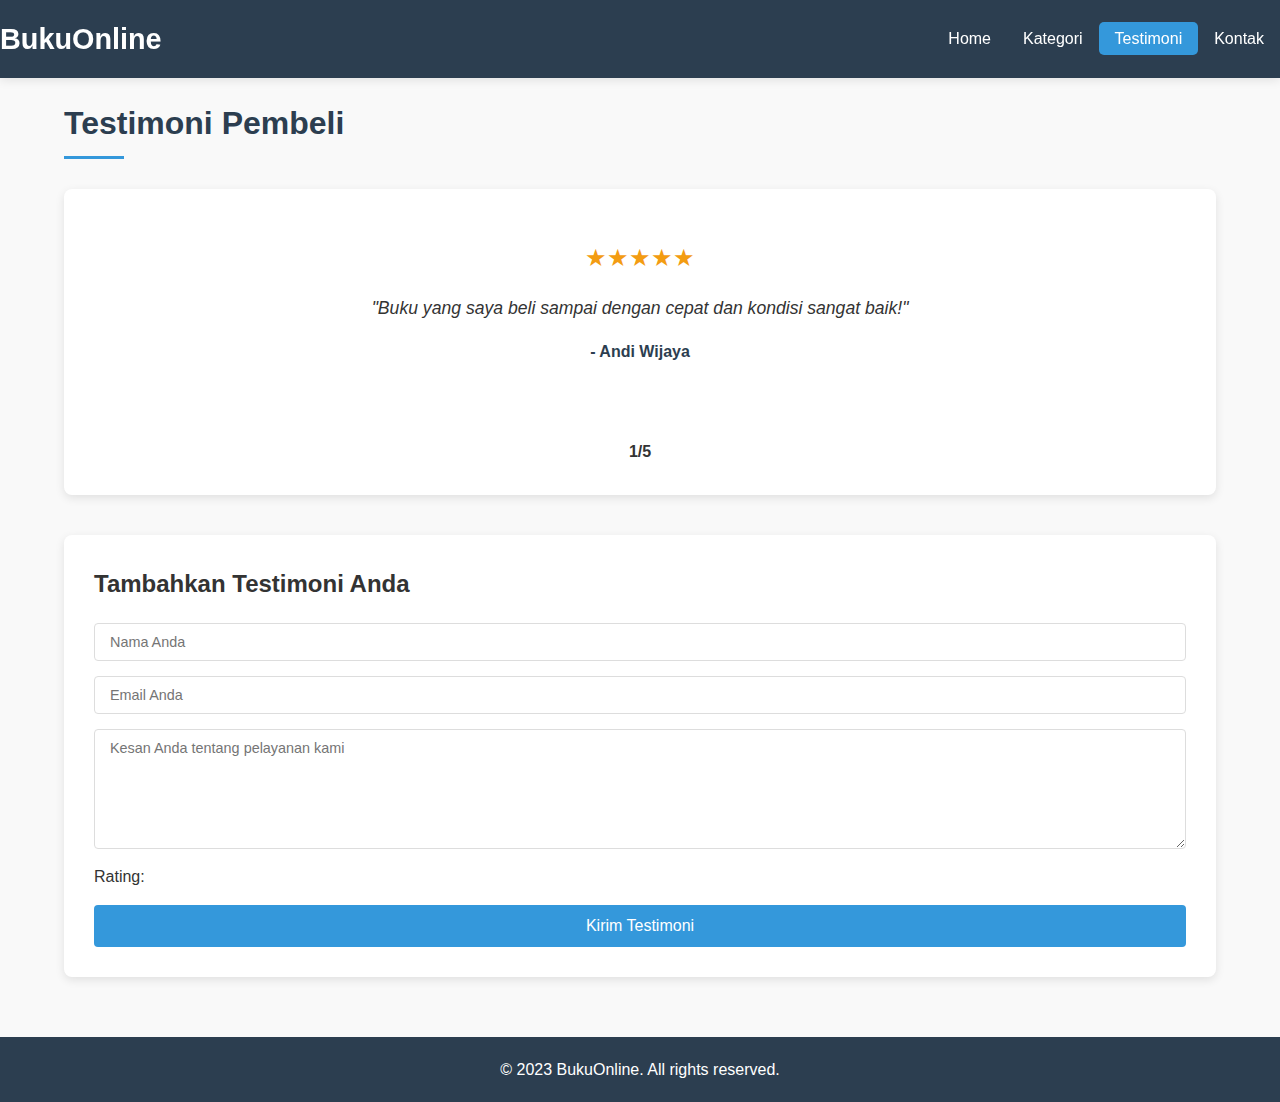
<file: projec_2/testimonials.html>
<!DOCTYPE html>
<html lang="id">
<head>
    <meta charset="UTF-8">
    <meta name="viewport" content="width=device-width, initial-scale=1.0">
    <title>Testimoni Pembeli | BukuOnline</title>
            <!-- CSS Utama -->
            <link rel="stylesheet" href="css/style.css">

            <!-- CSS Responsive -->
            <link rel="stylesheet" href="css/responsive.css">
        
            <!-- CSS Animasi (Opsional) -->
            <link rel="stylesheet" href="css/animations.css">
</head>
<body>
    <header>
        <div class="logo">BukuOnline</div>
        <nav>
            <ul>
                <li><a href="index.html">Home</a></li>
                <li><a href="categories.html">Kategori</a></li>
                <li><a href="testimonials.html" class="active">Testimoni</a></li>
                <li><a href="contact.html">Kontak</a></li>
            </ul>
        </nav>
    </header>

    <main class="container">
        <h1 class="page-title">Testimoni Pembeli</h1>
        
        <div class="testimonial-section">
            <div class="testimonial-container">
                <!-- Testimoni akan diisi oleh JavaScript -->
            </div>
            
            <div class="testimonial-controls">
                <button id="prev-testimonial"><i class="fas fa-chevron-left"></i></button>
                <span id="testimonial-counter">1/5</span>
                <button id="next-testimonial"><i class="fas fa-chevron-right"></i></button>
            </div>
        </div>
        
        <div class="add-testimonial">
            <h2>Tambahkan Testimoni Anda</h2>
            <form id="testimonial-form">
                <input type="text" placeholder="Nama Anda" required>
                <input type="email" placeholder="Email Anda" required>
                <textarea placeholder="Kesan Anda tentang pelayanan kami" required></textarea>
                <div class="rating-input">
                    <span>Rating:</span>
                    <div class="stars">
                        <i class="far fa-star" data-rating="1"></i>
                        <i class="far fa-star" data-rating="2"></i>
                        <i class="far fa-star" data-rating="3"></i>
                        <i class="far fa-star" data-rating="4"></i>
                        <i class="far fa-star" data-rating="5"></i>
                    </div>
                </div>
                <button type="submit">Kirim Testimoni</button>
            </form>
        </div>
    </main>

    <footer>
        <p>&copy; 2023 BukuOnline. All rights reserved.</p>
    </footer>

    <script src="js/search-filter.js"></script>
    <script src="js/books-database.js"></script>
    <script src="js/search-filter.js"></script> 
    <script src="js/testimonial-slider.js"></script> 
</body>
</html>
</file>
<file: projec_2/css/style.css>
/* CSS Utama */
* {
    margin: 0;
    padding: 0;
    box-sizing: border-box;
    font-family: 'Segoe UI', Tahoma, Geneva, Verdana, sans-serif;
}

body {
    line-height: 1.6;
    color: #333;
}

header {
    background-color: #2c3e50;
    color: white;
    padding: 1rem;
    display: flex;
    justify-content: space-between;
    align-items: center;
}

nav ul {
    display: flex;
    list-style: none;
}

nav ul li a {
    color: white;
    text-decoration: none;
    padding: 0.5rem 1rem;
    border-radius: 5px;
    transition: background-color 0.3s;
}

nav ul li a:hover, nav ul li a.active {
    background-color: #3498db;
}
/*kelabihan */
/* styles.css */
.why-us {
    padding: 60px 0;
    background-color: #f5f9ff;
    text-align: center;
}

.why-us h2 {
    font-size: 2rem;
    color: #2c3e50;
    margin-bottom: 40px;
}

.features {
    display: grid;
    grid-template-columns: repeat(auto-fit, minmax(250px, 1fr));
    gap: 30px;
    max-width: 1200px;
    margin: 0 auto;
    padding: 0 20px;
}
.features .btn a{
    background-color: #ddd;
}

.feature {
    background: white;
    padding: 25px;
    border-radius: 10px;
    box-shadow: 0 5px 15px rgba(0,0,0,0.05);
    transition: transform 0.3s;
}

.feature:hover {
    transform: translateY(-10px);
}

.feature img {
    width: 60px;
    height: 60px;
    object-fit: contain;
    margin-bottom: 15px;
}

.feature h3 {
    font-size: 1.2rem;
    color: #3498db;
    margin-bottom: 10px;
}

.feature p {
    color: #666;
    font-size: 0.9rem;
    line-height: 1.6;
}
/* Banner Styles */
.banner {
    background:  url('../media/Kualitas\ Terjamin.png');
    background-size: cover;
    color: white;
    text-align: center;
    padding: 4rem 1rem;
    margin-bottom: 2rem;
}

/* Book Grid Styles */
.book-grid {
    display: grid;
    grid-template-columns: repeat(auto-fill, minmax(200px, 1fr));
    gap: 1.5rem;
    padding: 1rem;
}

.book-card {
    border: 1px solid #ddd;
    border-radius: 8px;
    overflow: hidden;
    transition: transform 0.3s, box-shadow 0.3s;
}

.book-card:hover {
    transform: translateY(-5px);
    box-shadow: 0 10px 20px rgba(0,0,0,0.1);
}

.book-card img {
    width: 100%;
    height: 250px;
    object-fit: cover;
}

.book-info {
    padding: 1rem;
}

/* Carousel Styles */
/* styles.css */
.featured-books {
    padding: 40px 0;
    background: #fff;
}

.carousel-container {
    position: relative;
    max-width: 1200px;
    margin: 0 auto;
    padding: 0 40px;
}

.carousel {
    display: flex;
    overflow: hidden;
    scroll-behavior: smooth;
    gap: 20px;
    padding: 20px 0;
}

.carousel-btn {
    position: absolute;
    top: 50%;
    transform: translateY(-50%);
    width: 40px;
    height: 40px;
    background: rgba(255, 255, 255, 0.8);
    border: none;
    border-radius: 50%;
    font-size: 1.2rem;
    cursor: pointer;
    z-index: 10;
    box-shadow: 0 2px 5px rgba(0,0,0,0.2);
    transition: all 0.3s;
}

.carousel-btn:hover {
    background: #3498db;
    color: white;
}

.prev-btn {
    left: 0;
}

.next-btn {
    right: 0;
}

/* Animasi infinite */
@keyframes slide {
    0% { transform: translateX(0); }
    100% { transform: translateX(calc(-250px * 5)); }
}

.carousel-inner {
    display: flex;
    animation: slide 20s linear infinite;
    width: calc(250px * 10); /* 2x jumlah buku */
}
/* Responsive Design */
@media (max-width: 768px) {
    header {
        flex-direction: column;
    }
    
    nav ul {
        margin-top: 1rem;
    }
    
    .book-grid {
        grid-template-columns: repeat(auto-fill, minmax(150px, 1fr));
    }
}
/*  Hover Animasi pada Buku */
.book-card {
    position: relative;
    overflow: hidden;
}

.book-card::after {
    content: attr(data-description);
    position: absolute;
    bottom: -100%;
    left: 0;
    width: 100%;
    padding: 1rem;
    background: rgba(0,0,0,0.8);
    color: white;
    transition: bottom 0.3s ease;
}

.book-card:hover::after {
    bottom: 0;
}
/* ===== GLOBAL STYLES ===== */
* {
    margin: 0;
    padding: 0;
    box-sizing: border-box;
    font-family: 'Poppins', sans-serif;
}

body {
    background-color: #f9f9f9;
    color: #333;
    line-height: 1.6;
}

.container {
    width: 90%;
    max-width: 1200px;
    margin: 0 auto;
    padding: 20px 0;
}

/* ===== HEADER STYLES ===== */
header {
    background-color: #2c3e50;
    color: white;
    padding: 1rem 0;
    box-shadow: 0 2px 10px rgba(0,0,0,0.1);
    position: sticky;
    top: 0;
    z-index: 100;
}

.header-container {
    display: flex;
    justify-content: space-between;
    align-items: center;
}

.logo {
    font-size: 1.8rem;
    font-weight: 700;
    color: #fff;
    text-decoration: none;
}

nav ul {
    display: flex;
    list-style: none;
}

nav ul li a {
    color: white;
    text-decoration: none;
    padding: 0.5rem 1rem;
    border-radius: 5px;
    transition: all 0.3s ease;
    font-weight: 500;
}

nav ul li a:hover, 
nav ul li a.active {
    background-color: #3498db;
    color: white;
}

/* ===== BREADCRUMB ===== */
.breadcrumb {
    margin-bottom: 20px;
    font-size: 0.9rem;
    color: #777;
}

.breadcrumb a {
    color: #3498db;
    text-decoration: none;
}

.breadcrumb a:hover {
    text-decoration: underline;
}

/* ===== PAGE TITLE ===== */
.page-title {
    margin-bottom: 30px;
    color: #2c3e50;
    position: relative;
    padding-bottom: 10px;
}

.page-title::after {
    content: '';
    position: absolute;
    bottom: 0;
    left: 0;
    width: 60px;
    height: 3px;
    background-color: #3498db;
}

/* ===== BOOK GRID ===== */
.book-grid {
    display: grid;
    grid-template-columns: repeat(auto-fill, minmax(220px, 1fr));
    gap: 25px;
    margin-top: 30px;
}

.book-card {
    background: white;
    border-radius: 8px;
    overflow: hidden;
    box-shadow: 0 3px 10px rgba(0,0,0,0.1);
    transition: transform 0.3s ease, box-shadow 0.3s ease;
    position: relative;
}

.book-card:hover {
    transform: translateY(-5px);
    box-shadow: 0 10px 20px rgba(0,0,0,0.15);
}

.book-card img {
    width: 100%;
    height: 280px;
    object-fit: cover;
    border-bottom: 1px solid #eee;
}

.book-info {
    padding: 15px;
}

.book-info h3 {
    font-size: 1rem;
    margin-bottom: 5px;
    color: #2c3e50;
}

.book-info p {
    font-size: 0.9rem;
    color: #666;
    margin-bottom: 5px;
}

.price {
    color: #e74c3c;
    font-weight: 600;
    font-size: 1rem;
}

.genre-badge {
    display: inline-block;
    background-color: #3498db;
    color: white;
    padding: 3px 8px;
    border-radius: 4px;
    font-size: 0.7rem;
    margin-top: 5px;
}

/* ===== FILTER CONTROLS ===== */
.filter-controls {
    display: flex;
    justify-content: space-between;
    margin-bottom: 20px;
    flex-wrap: wrap;
    gap: 15px;
}

.search-box {
    display: flex;
    flex-grow: 1;
    max-width: 400px;
}

.search-box input {
    width: 100%;
    padding: 10px 15px;
    border: 1px solid #ddd;
    border-radius: 4px 0 0 4px;
    font-size: 0.9rem;
}

.search-box button {
    background-color: #3498db;
    color: white;
    border: none;
    padding: 0 15px;
    border-radius: 0 4px 4px 0;
    cursor: pointer;
}

#genre-filter {
    padding: 10px 15px;
    border: 1px solid #ddd;
    border-radius: 4px;
    font-size: 0.9rem;
    background-color: white;
}

/* ===== BOOK DETAIL PAGE ===== */
.book-detail-container {
    display: grid;
    grid-template-columns: 1fr 2fr;
    gap: 30px;
    margin-bottom: 40px;
}

.book-cover {
    background: white;
    padding: 20px;
    border-radius: 8px;
    box-shadow: 0 3px 10px rgba(0,0,0,0.1);
    text-align: center;
}

.book-cover img {
    max-width: 100%;
    height: auto;
    max-height: 400px;
    object-fit: contain;
}

.book-info {
    background: white;
    padding: 30px;
    border-radius: 8px;
    box-shadow: 0 3px 10px rgba(0,0,0,0.1);
}

.book-info h1 {
    font-size: 1.8rem;
    margin-bottom: 10px;
    color: #2c3e50;
}

.author {
    font-size: 1rem;
    color: #666;
    margin-bottom: 15px;
}

.rating {
    color: #f39c12;
    margin-bottom: 15px;
}

.synopsis {
    margin: 20px 0;
}

.synopsis h3 {
    margin-bottom: 10px;
    color: #2c3e50;
}

.buy-btn {
    background-color: #e74c3c;
    color: white;
    border: none;
    padding: 12px 25px;
    border-radius: 4px;
    font-size: 1rem;
    cursor: pointer;
    transition: background-color 0.3s;
    margin-top: 15px;
}

.buy-btn:hover {
    background-color: #c0392b;
}

/* ===== TESTIMONIAL PAGE ===== */
.testimonial-section {
    background: white;
    padding: 30px;
    border-radius: 8px;
    box-shadow: 0 3px 10px rgba(0,0,0,0.1);
    margin-bottom: 40px;
}

.testimonial-container {
    min-height: 200px;
    position: relative;
    padding: 20px;
}

.testimonial {
    text-align: center;
}

.testimonial .rating {
    font-size: 1.5rem;
    margin-bottom: 15px;
}

.testimonial .comment {
    font-style: italic;
    margin-bottom: 15px;
    font-size: 1.1rem;
    line-height: 1.8;
}

.testimonial .name {
    font-weight: 600;
    color: #2c3e50;
}

.testimonial-controls {
    display: flex;
    justify-content: center;
    align-items: center;
    margin-top: 20px;
    gap: 20px;
}

.testimonial-controls button {
    background: none;
    border: none;
    font-size: 1.5rem;
    color: #3498db;
    cursor: pointer;
}

#testimonial-counter {
    font-weight: 600;
}

.add-testimonial {
    background: white;
    padding: 30px;
    border-radius: 8px;
    box-shadow: 0 3px 10px rgba(0,0,0,0.1);
}

.add-testimonial h2 {
    margin-bottom: 20px;
}

#testimonial-form {
    display: grid;
    gap: 15px;
}

#testimonial-form input,
#testimonial-form textarea {
    width: 100%;
    padding: 10px 15px;
    border: 1px solid #ddd;
    border-radius: 4px;
    font-size: 0.9rem;
}

#testimonial-form textarea {
    min-height: 120px;
    resize: vertical;
}

.rating-input {
    display: flex;
    align-items: center;
    gap: 10px;
}

.stars {
    display: flex;
    gap: 5px;
}

.stars i {
    color: #ddd;
    cursor: pointer;
    font-size: 1.2rem;
    transition: color 0.2s;
}

.stars i:hover,
.stars i.active {
    color: #f39c12;
}

#testimonial-form button {
    background-color: #3498db;
    color: white;
    border: none;
    padding: 12px;
    border-radius: 4px;
    font-size: 1rem;
    cursor: pointer;
    transition: background-color 0.3s;
}

#testimonial-form button:hover {
    background-color: #2980b9;
}

/* ===== CONTACT PAGE ===== */
.contact-container {
    display: grid;
    grid-template-columns: 1fr 1fr;
    gap: 30px;
}

.contact-info {
    background: white;
    padding: 30px;
    border-radius: 8px;
    box-shadow: 0 3px 10px rgba(0,0,0,0.1);
}

.contact-info h2 {
    margin-bottom: 20px;
    color: #2c3e50;
}

.info-item {
    display: flex;
    align-items: center;
    margin-bottom: 15px;
    gap: 10px;
}

.info-item i {
    color: #3498db;
    font-size: 1.2rem;
    width: 24px;
    text-align: center;
}

.social-media {
    display: flex;
    gap: 15px;
    margin-top: 20px;
}

.social-media a {
    color: #2c3e50;
    font-size: 1.5rem;
    transition: color 0.3s;
}

.social-media a:hover {
    color: #3498db;
}

.contact-form {
    background: white;
    padding: 30px;
    border-radius: 8px;
    box-shadow: 0 3px 10px rgba(0,0,0,0.1);
}

.contact-form h2 {
    margin-bottom: 20px;
    color: #2c3e50;
}

.form-group {
    margin-bottom: 15px;
}

.form-group input,
.form-group textarea {
    width: 100%;
    padding: 12px 15px;
    border: 1px solid #ddd;
    border-radius: 4px;
    font-size: 0.9rem;
}

.form-group textarea {
    min-height: 150px;
    resize: vertical;
}

#contact-form button {
    background-color: #e74c3c;
    color: white;
    border: none;
    padding: 12px 25px;
    border-radius: 4px;
    font-size: 1rem;
    cursor: pointer;
    transition: background-color 0.3s;
    width: 100%;
}

#contact-form button:hover {
    background-color: #c0392b;
}

/* ===== FOOTER ===== */
footer {
    background-color: #2c3e50;
    color: white;
    text-align: center;
    padding: 20px 0;
    margin-top: 40px;
}

/* ===== UTILITY CLASSES ===== */
.btn {
    display: inline-block;
    padding: 10px 20px;
    background-color: #3498db;
    color: white;
    text-decoration: none;
    border-radius: 4px;
    transition: background-color 0.3s;
}

.btn:hover {
    background-color: #2980b9;
}
</file>
<file: projec_2/css/responsive.css>
/* ===== RESPONSIVE STYLES ===== */

/* Tablet Devices */
@media (max-width: 992px) {
    .book-detail-container {
        grid-template-columns: 1fr;
    }
    
    .contact-container {
        grid-template-columns: 1fr;
    }
    
    .book-grid {
        grid-template-columns: repeat(auto-fill, minmax(180px, 1fr));
    }
}

/* Mobile Devices */
@media (max-width: 768px) {
    .header-container {
        flex-direction: column;
        gap: 15px;
    }
    
    nav ul {
        flex-wrap: wrap;
        justify-content: center;
    }
    
    .filter-controls {
        flex-direction: column;
    }
    
    .search-box {
        max-width: 100%;
    }
    
    .book-grid {
        grid-template-columns: repeat(auto-fill, minmax(150px, 1fr));
        gap: 15px;
    }
    
    .book-card img {
        height: 220px;
    }
    
    .testimonial-section,
    .add-testimonial,
    .contact-info,
    .contact-form {
        padding: 20px;
    }
}

/* Small Mobile Devices */
@media (max-width: 480px) {
    .book-grid {
        grid-template-columns: 1fr 1fr;
    }
    
    .book-info h3 {
        font-size: 0.9rem;
    }
    
    .book-info p {
        font-size: 0.8rem;
    }
    
    .page-title {
        font-size: 1.5rem;
    }
    
    nav ul li a {
        padding: 0.5rem;
        font-size: 0.9rem;
    }
}
</file>
<file: projec_2/css/animations.css>
/* ===== ANIMATIONS ===== */

/* Hover Effect for Book Cards */
.book-card {
    position: relative;
    overflow: hidden;
}

.book-card::after {
    content: attr(data-description);
    position: absolute;
    bottom: -100%;
    left: 0;
    width: 100%;
    padding: 15px;
    background: rgba(44, 62, 80, 0.9);
    color: white;
    transition: bottom 0.3s ease;
    font-size: 0.9rem;
}

.book-card:hover::after {
    bottom: 0;
}

/* Fade In Animation */
@keyframes fadeIn {
    from { opacity: 0; }
    to { opacity: 1; }
}

.book-detail-container,
.testimonial-container,
.contact-container {
    animation: fadeIn 0.5s ease-in;
}

/* Button Pulse Effect */
.buy-btn {
    position: relative;
    overflow: hidden;
}

.buy-btn::after {
    content: '';
    position: absolute;
    top: -50%;
    left: -60%;
    width: 200%;
    height: 200%;
    background: rgba(255,255,255,0.2);
    transform: rotate(30deg);
    transition: all 0.3s;
}

.buy-btn:hover::after {
    left: 100%;
}

/* Testimonial Slide Animation */
.testimonial {
    transition: opacity 0.5s ease, transform 0.5s ease;
}

.testimonial.fade-out {
    opacity: 0;
    transform: translateX(-20px);
}

.testimonial.fade-in {
    opacity: 1;
    transform: translateX(0);
}
</file>
